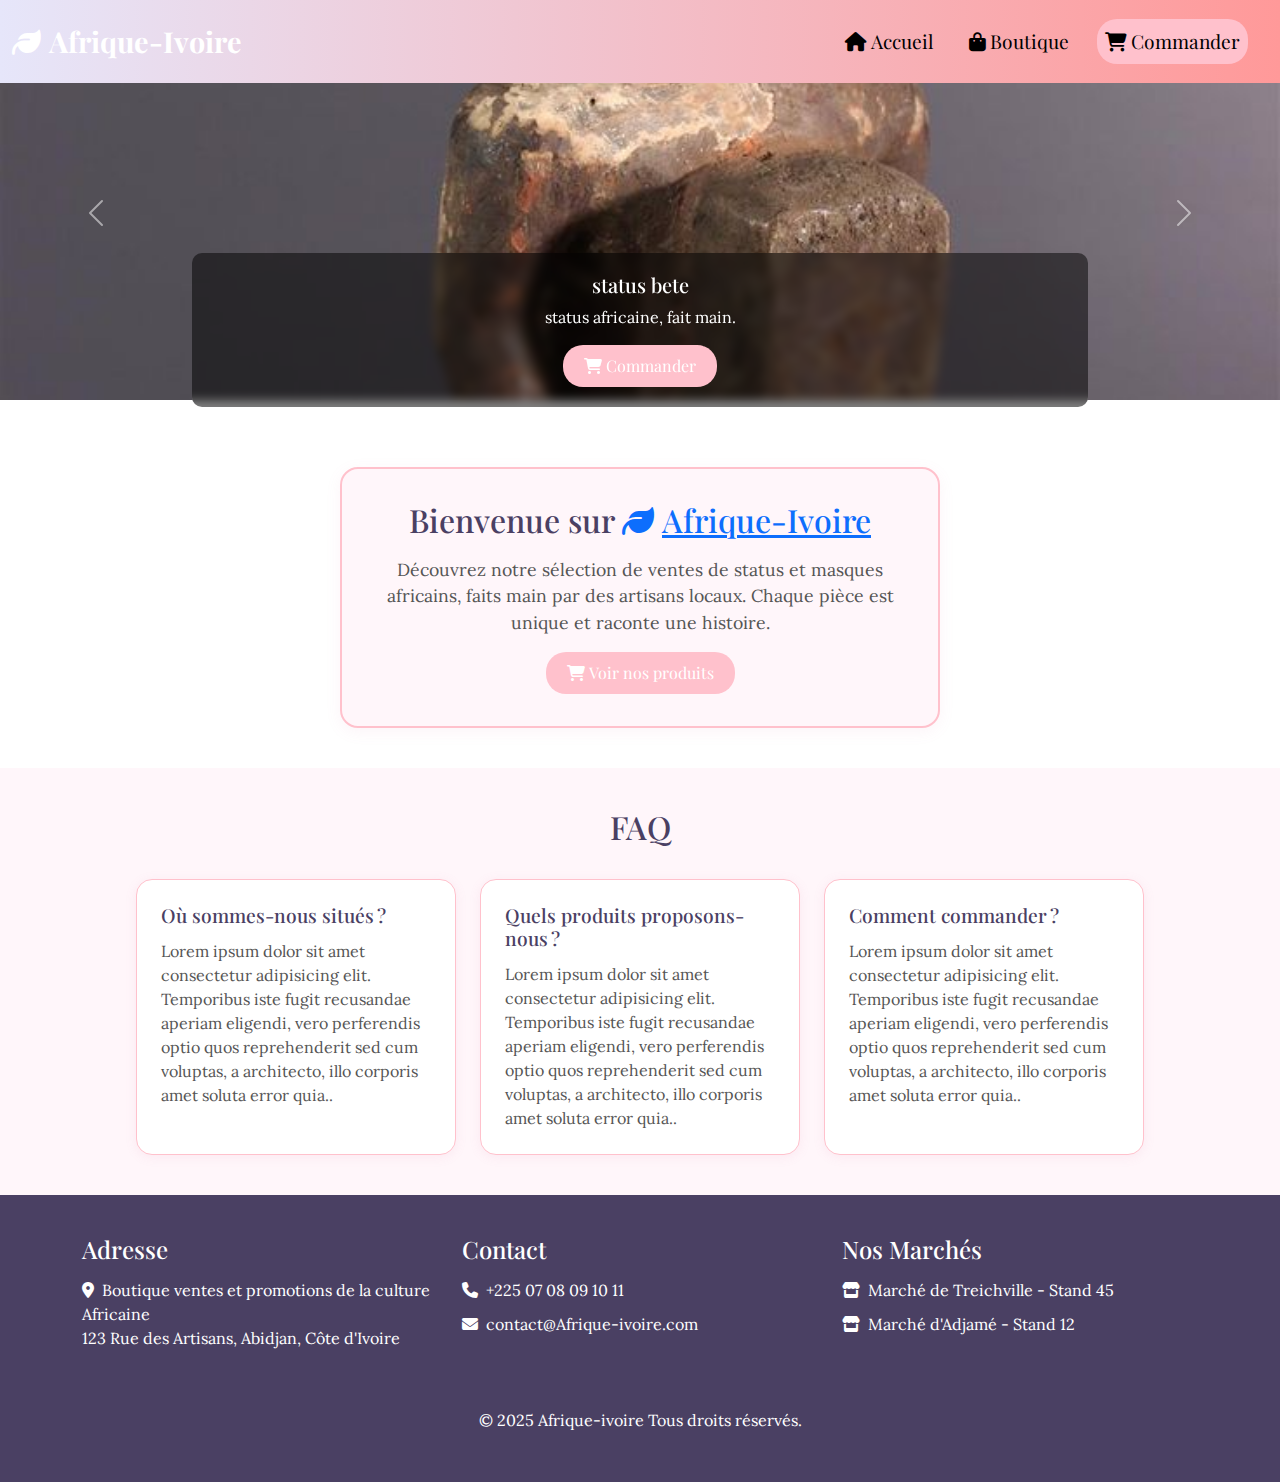
<file: ZOUNGRANA SIMON PIERRE JUNIOR 23INF00713/index.html>
<!DOCTYPE html>
<html lang="fr">
<head>
    <meta charset="UTF-8">
    <meta name="viewport" content="width=device-width, initial-scale=1.0">
    <title>Pagnes Afrique- ivoire - Boutique</title>
    <link href="https://cdn.jsdelivr.net/npm/bootstrap@5.3.0/dist/css/bootstrap.min.css" rel="stylesheet">
    <link rel="stylesheet" href="https://cdnjs.cloudflare.com/ajax/libs/font-awesome/6.4.0/css/all.min.css">
    <link href="https://fonts.googleapis.com/css2?family=Playfair+Display:wght@400;700&family=Lora:wght@400;700&display=swap" rel="stylesheet">
    <link rel="stylesheet" href="style.css">
</head>
<body>
    <nav class="navbar navbar-expand-lg navbar-custom">
        <div class="container-fluid">
            <a class="navbar-brand" href="index.html"><i class="fas fa-leaf me-2"></i>Afrique-Ivoire</a>
            <button class="navbar-toggler" type="button" data-bs-toggle="collapse" data-bs-target="#navbarNav" aria-controls="navbarNav" aria-expanded="false" aria-label="Toggle navigation">
                <span class="navbar-toggler-icon"></span>
            </button>
            <div class="collapse navbar-collapse" id="navbarNav">
                <ul class="navbar-nav ms-auto">
                    <li class="nav-item"><a class="nav-link" href="index.html"><i class="fas fa-home me-1"></i>Accueil</a></li>
                    <li class="nav-item"><a class="nav-link" href="index2.html"><i class="fas fa-shopping-bag me-1"></i>Boutique</a></li>
                    <li class="nav-item"><a class="nav-link btn btn-custom" href="index3.html"><i class="fas fa-cart-shopping me-1"></i>Commander</a></li>
                </ul>
            </div>
        </div>
    </nav>
    <section id="home">
        <div id="carouselExample" class="carousel slide">
            <div class="carousel-inner">
                <div class="carousel-item active">
                    <img src="images/Figure masculine Nkisi Kongo Vili….jpeg" class="d-block w-100 carousel-img" alt="img1">
                    <div class="carousel-caption d-none d-md-block">
                        <h5>status bete </h5>
                        <p>status africaine, fait main.</p>
                        <a href="index3.html" class="btn btn-custom"><i class="fas fa-cart-shopping me-1"></i>Commander</a>
                    </div>
                </div>
                <div class="carousel-item">
                    <img src="images/W4DEEZrC.jpeg" class="d-block w-100 carousel-img" alt="Pagne 2">
                    <div class="carousel-caption d-none">
                        <p>status africaine, fait main.</p>
                        <p>Design unique </p>
                        <a href="index3.html" class="btn btn-custom"><i class="fas fa-cart-shopping me-1"></i>Commander</a>
                    </div>
                </div>
                <div class="carousel-item">
                    <img src="images/0amW5Zn5.jpeg" class="d-block w-100 carousel-img" alt="Pagne 3">
                    <div class="carousel-caption d-none">
                        <h5>Masque baoule</h5>
                        <p>Design unique </p>
                        <a href="index3.html" class="btn btn-custom"><i class="fas fa-cart-shopping me-1"></i>Commander</a>
                    </div>
                </div>
            </div>
            <button class="carousel-control-prev" type="button" data-bs-target="#carouselExample" data-bs-slide="prev">
                <span class="carousel-control-prev-icon" aria-hidden="true"></span>
                <span class="visually-hidden">Précédent</span>
            </button>
            <button class="carousel-control-next" type="button" data-bs-target="#carouselExample" data-bs-slide="next">
                <span class="carousel-control-next-icon" aria-hidden="true"></span>
                <span class="visually-hidden">Suivant</span>
            </button>
        </div>
    </section>
    <section id="presentation">
        <div>
            <h2>Bienvenue sur <a  href="index.html"><i class="fas fa-leaf me-2"></i>Afrique-Ivoire</a></h2>
            <p>Découvrez notre sélection de ventes de status et masques africains, faits main par des artisans locaux. Chaque pièce est unique et raconte une histoire.</p>
            <a href="index2.html" class="btn btn-custom"><i class="fas fa-cart-shopping me-1"></i>Voir nos produits</a>
        </div>
        
        </div>
    </section>
    <section id="FAQ">
        <h2>FAQ</h2>
        <div class="faq-cards">
            <div class="card">
                <div class="card-body">
                    <h5 class="card-title">Où sommes-nous situés ?</h5>
                    <p class="card-text">Lorem ipsum dolor sit amet consectetur adipisicing elit. Temporibus iste fugit recusandae aperiam eligendi, vero perferendis optio quos reprehenderit sed cum voluptas, a architecto, illo corporis amet soluta error quia..</p>
                </div>
            </div>
            <div class="card">
                <div class="card-body">
                    <h5 class="card-title">Quels produits proposons-nous ?</h5>
                    <p class="card-text">Lorem ipsum dolor sit amet consectetur adipisicing elit. Temporibus iste fugit recusandae aperiam eligendi, vero perferendis optio quos reprehenderit sed cum voluptas, a architecto, illo corporis amet soluta error quia..</p>
                </div>
            </div>
            <div class="card">
                <div class="card-body">
                    <h5 class="card-title">Comment commander ?</h5>
                    <p class="card-text">Lorem ipsum dolor sit amet consectetur adipisicing elit. Temporibus iste fugit recusandae aperiam eligendi, vero perferendis optio quos reprehenderit sed cum voluptas, a architecto, illo corporis amet soluta error quia..</p>
                </div>
            </div>
        </div>
    </section>
    
    <footer class="footer-section">
        <div class="container">
            <div class="row">
                <div class="col-lg-4 col-md-6 mb-4">
                    <h5>Adresse</h5>
                    <p><i class="fas fa-map-marker-alt me-2"></i>Boutique ventes et promotions de la culture Africaine<br>123 Rue des Artisans, Abidjan, Côte d'Ivoire</p>
                </div>
                <div class="col-lg-4 col-md-6 mb-4">
                    <h5>Contact</h5>
                    <p><i class="fas fa-phone me-2"></i>+225 07 08 09 10 11</p>
                    <p><i class="fas fa-envelope me-2"></i>contact@Afrique-ivoire.com</p>
                </div>
                <div class="col-lg-4 col-md-6 mb-4">
                    <h5>Nos Marchés</h5>
                    <p><i class="fas fa-store me-2"></i>Marché de Treichville - Stand 45</p>
                    <p><i class="fas fa-store me-2"></i>Marché d'Adjamé - Stand 12</p>
                </div>
            </div>
            <div class="text-center mt-4">
                <p>&copy; 2025  Afrique-ivoire Tous droits réservés.</p>
            </div>
        </div>
    </footer>
    <script src="https://code.jquery.com/jquery-3.6.0.min.js"></script>
    <script src="https://cdn.jsdelivr.net/npm/bootstrap@5.3.0/dist/js/bootstrap.bundle.min.js"></script>
</body>
</html>
</file>
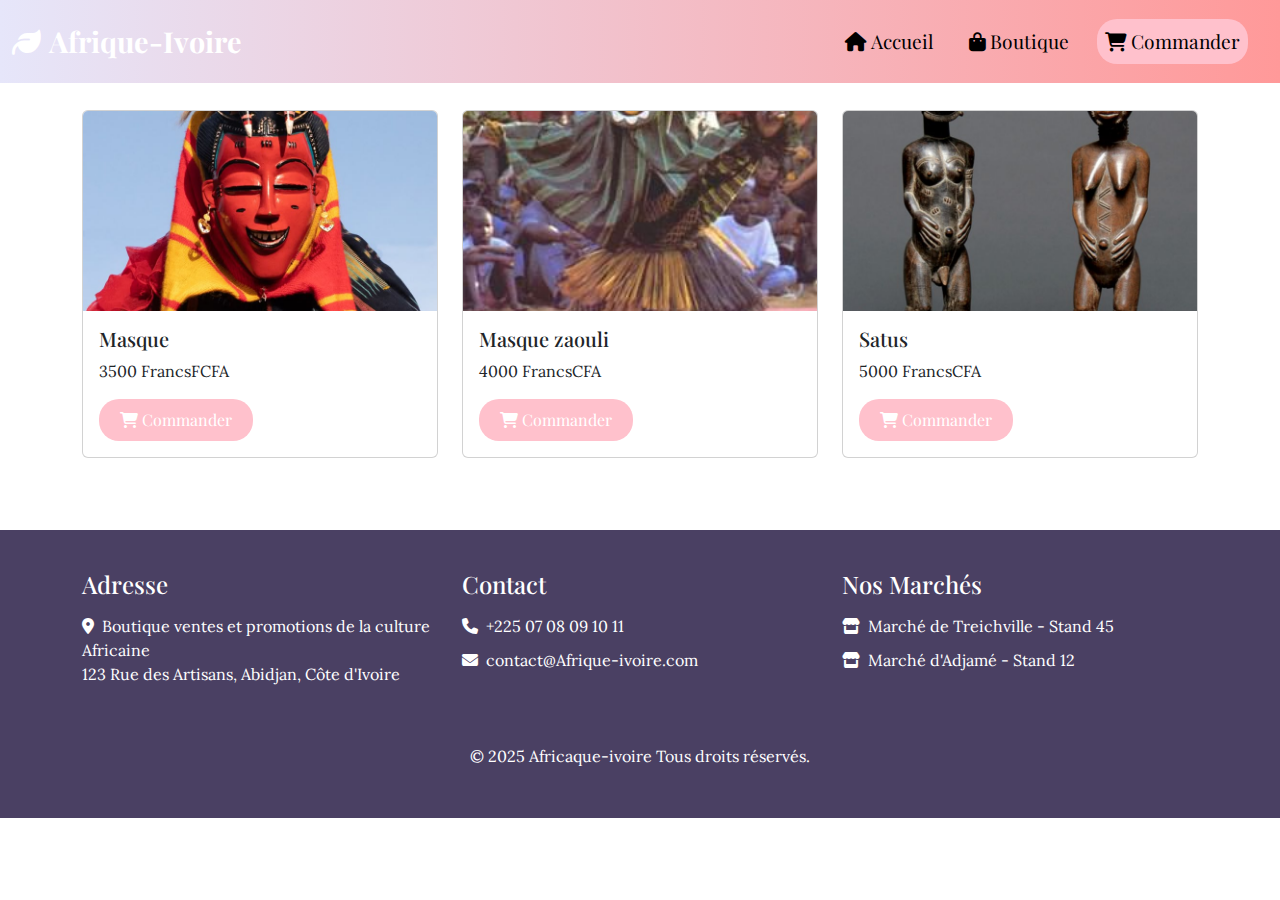
<file: ZOUNGRANA SIMON PIERRE JUNIOR 23INF00713/index2.html>
<!DOCTYPE html>
<html lang="fr">
<head>
    <meta charset="UTF-8">
    <meta name="viewport" content="width=device-width, initial-scale=1.0">
    <title>Pagnes Afrique- ivoire - Boutique</title>
    <link href="https://cdn.jsdelivr.net/npm/bootstrap@5.3.0/dist/css/bootstrap.min.css" rel="stylesheet">
    <link rel="stylesheet" href="https://cdnjs.cloudflare.com/ajax/libs/font-awesome/6.4.0/css/all.min.css">
    <link href="https://fonts.googleapis.com/css2?family=Playfair+Display:wght@400;700&family=Lora:wght@400;700&display=swap" rel="stylesheet">
    <link rel="stylesheet" href="style.css">
</head>
<body>
    <nav class="navbar navbar-expand-lg navbar-custom">
        <div class="container-fluid">
            <a class="navbar-brand" href="index.html"><i class="fas fa-leaf me-2"></i>Afrique-Ivoire</a>
            <button class="navbar-toggler" type="button" data-bs-toggle="collapse" data-bs-target="#navbarNav" aria-controls="navbarNav" aria-expanded="false" aria-label="Toggle navigation">
                <span class="navbar-toggler-icon"></span>
            </button>
            <div class="collapse navbar-collapse" id="navbarNav">
                <ul class="navbar-nav ms-auto">
                    <li class="nav-item"><a class="nav-link" href="index.html"><i class="fas fa-home me-1"></i>Accueil</a></li>
                    <li class="nav-item"><a class="nav-link" href="index2.html"><i class="fas fa-shopping-bag me-1"></i>Boutique</a></li>
                    <li class="nav-item"><a class="nav-link btn btn-custom" href="index3.html"><i class="fas fa-cart-shopping me-1"></i>Commander</a></li>
                </ul>
            </div>
        </div>
    </nav>
    <section id="boutique" class="container my-5">
        <h2 class="text-center mb-4">Nos Produits</h2>
        <div class="row">
            <div class="col-lg-4 col-md-6 col-sm-12 mb-4">
                <div class="card product-card" data-bs-toggle="tooltip" data-bs-placement="top" title="status motifs traditionnels. 1">
                    <img src="images/W4DEEZrC.jpeg" class="card-img-top" alt="img 1">
                    <div class="card-body">
                        <h5 class="card-title">Masque</h5>
                        <p class="card-text">3500 FrancsFCFA</p>
                        <a href="#commande" class="btn btn-custom"><i class="fas fa-cart-shopping me-1"></i>Commander</a>
                    </div>
                </div>
            </div>
            <div class="col-lg-4 col-md-6 col-sm-12 mb-4">
                <div class="card product-card" data-bs-toggle="tooltip" data-bs-placement="top" title="Pagne coloré avec des motifs royaux. Fabriqué artisanalement.">
                    <img src="images/zaouli mask.jpeg" class="card-img-top" alt="Pagne 2">
                    <div class="card-body">
                        <h5 class="card-title">Masque zaouli</h5>
                        <p class="card-text">4000 FrancsCFA</p>
                        <a href="index3.html" class="btn btn-custom"><i class="fas fa-cart-shopping me-1"></i>Commander</a>
                    </div>
                </div>
            </div>
            <div class="col-lg-4 col-md-6 col-sm-12 mb-4">
                <div class="card product-card" data-bs-toggle="tooltip" data-bs-placement="top" title="Pagne élégant avec des broderies délicates.">
                    <img src="images/PgFVmfFW.jpeg" class="card-img-top" alt="Pagne 3">
                    <div class="card-body">
                        <h5 class="card-title">Satus</h5>
                        <p class="card-text">5000 FrancsCFA</p>
                        <a href="index3.html" class="btn btn-custom"><i class="fas fa-cart-shopping me-1"></i>Commander</a>
                    </div>
                </div>
            </div>
        </div>
    </section>
    
<footer class="footer-section">
        <div class="container">
            <div class="row">
                <div class="col-lg-4 col-md-6 mb-4">
                    <h5>Adresse</h5>
                    <p><i class="fas fa-map-marker-alt me-2"></i>Boutique ventes et promotions de la culture Africaine<br>123 Rue des Artisans, Abidjan, Côte d'Ivoire</p>
                </div>
                <div class="col-lg-4 col-md-6 mb-4">
                    <h5>Contact</h5>
                    <p><i class="fas fa-phone me-2"></i>+225 07 08 09 10 11</p>
                    <p><i class="fas fa-envelope me-2"></i>contact@Afrique-ivoire.com</p>
                </div>
                <div class="col-lg-4 col-md-6 mb-4">
                    <h5>Nos Marchés</h5>
                    <p><i class="fas fa-store me-2"></i>Marché de Treichville - Stand 45</p>
                    <p><i class="fas fa-store me-2"></i>Marché d'Adjamé - Stand 12</p>
                </div>
            </div>
            <div class="text-center mt-4">
                <p>&copy; 2025  Africaque-ivoire Tous droits réservés.</p>
            </div>
        </div>
    </footer>
    <script src="https://code.jquery.com/jquery-3.6.0.min.js"></script>
    <script src="https://cdn.jsdelivr.net/npm/bootstrap@5.3.0/dist/js/bootstrap.bundle.min.js"></script>
</body>
</html>
</file>
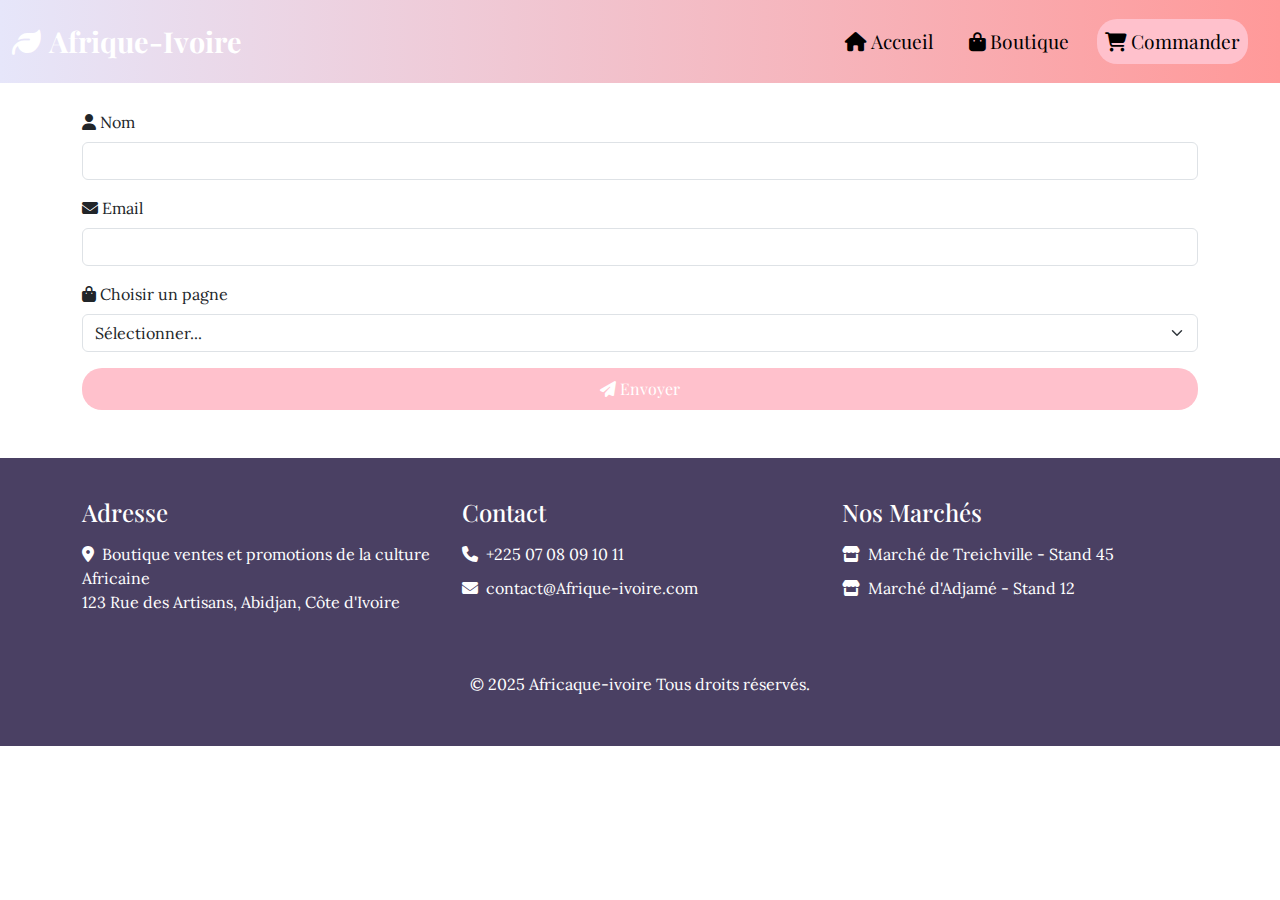
<file: ZOUNGRANA SIMON PIERRE JUNIOR 23INF00713/index3.html>
<!DOCTYPE html>
<html lang="fr">
<head>
    <meta charset="UTF-8">
    <meta name="viewport" content="width=device-width, initial-scale=1.0">
    <title>Pagnes Afrique- ivoire - Boutique</title>
    <link href="https://cdn.jsdelivr.net/npm/bootstrap@5.3.0/dist/css/bootstrap.min.css" rel="stylesheet">
    <link rel="stylesheet" href="https://cdnjs.cloudflare.com/ajax/libs/font-awesome/6.4.0/css/all.min.css">
    <link href="https://fonts.googleapis.com/css2?family=Playfair+Display:wght@400;700&family=Lora:wght@400;700&display=swap" rel="stylesheet">
    <link rel="stylesheet" href="style.css">
</head>
<body>
    <nav class="navbar navbar-expand-lg navbar-custom">
        <div class="container-fluid">
            <a class="navbar-brand" href="index.html"><i class="fas fa-leaf me-2"></i>Afrique-Ivoire</a>
            <button class="navbar-toggler" type="button" data-bs-toggle="collapse" data-bs-target="#navbarNav" aria-controls="navbarNav" aria-expanded="false" aria-label="Toggle navigation">
                <span class="navbar-toggler-icon"></span>
            </button>
            <div class="collapse navbar-collapse" id="navbarNav">
                <ul class="navbar-nav ms-auto">
                    <li class="nav-item"><a class="nav-link" href="index.html"><i class="fas fa-home me-1"></i>Accueil</a></li>
                    <li class="nav-item"><a class="nav-link" href="index2.html"><i class="fas fa-shopping-bag me-1"></i>Boutique</a></li>
                    <li class="nav-item"><a class="nav-link btn btn-custom" href="index3.html"><i class="fas fa-cart-shopping me-1"></i>Commander</a></li>
                </ul>
            </div>
        </div>
    </nav>
    
    <section id="commande" class="container my-5">
        <h2 class="text-center mb-4">Passer une commande</h2>
        <form>
            <div class="mb-3">
                <label for="name" class="form-label"><i class="fas fa-user me-1"></i>Nom</label>
                <input type="text" class="form-control" id="name" required>
            </div>
            <div class="mb-3">
                <label for="email" class="form-label"><i class="fas fa-envelope me-1"></i>Email</label>
                <input type="email" class="form-control" id="email" required>
            </div>
            <div class="mb-3">
                <label for="pagne" class="form-label"><i class="fas fa-shopping-bag me-1"></i>Choisir un pagne</label>
                <select class="form-select" id="pagne" required>
                    <option value="">Sélectionner...</option>
                    <option value="eclatant">status - 35€</option>
                    <option value="royal">masque Royal - 40€</option>
                    <option value="elegant">status  Élégante - 50€</option>
                    </select>
            </div>
            <button type="submit" class="btn btn-custom w-100"><i class="fas fa-paper-plane me-1"></i>Envoyer</button>
        </form>
    </section>

    <footer class="footer-section">
        <div class="container">
            <div class="row">
                <div class="col-lg-4 col-md-6 mb-4">
                    <h5>Adresse</h5>
                    <p><i class="fas fa-map-marker-alt me-2"></i>Boutique ventes et promotions de la culture Africaine<br>123 Rue des Artisans, Abidjan, Côte d'Ivoire</p>
                </div>
                <div class="col-lg-4 col-md-6 mb-4">
                    <h5>Contact</h5>
                    <p><i class="fas fa-phone me-2"></i>+225 07 08 09 10 11</p>
                    <p><i class="fas fa-envelope me-2"></i>contact@Afrique-ivoire.com</p>
                </div>
                <div class="col-lg-4 col-md-6 mb-4">
                    <h5>Nos Marchés</h5>
                    <p><i class="fas fa-store me-2"></i>Marché de Treichville - Stand 45</p>
                    <p><i class="fas fa-store me-2"></i>Marché d'Adjamé - Stand 12</p>
                </div>
            </div>
            <div class="text-center mt-4">
                <p>&copy; 2025  Africaque-ivoire Tous droits réservés.</p>
            </div>
        </div>
    </footer>
    <script src="https://code.jquery.com/jquery-3.6.0.min.js"></script>
    <script src="https://cdn.jsdelivr.net/npm/bootstrap@5.3.0/dist/js/bootstrap.bundle.min.js"></script>
</body>
</html>
</file>
<file: ZOUNGRANA SIMON PIERRE JUNIOR 23INF00713/style.css>
body {
    font-family: 'Lora', serif;
    background-color: #FFFFFF;
    animation: fadeIn 1s ease-in;
}
.navbar-brand, .nav-link, h1, h2, h5 {
    font-family: 'Playfair Display', serif;
}

.navbar-custom {
    background: linear-gradient(to right, #E6E6FA, #FF9999);
    padding: 15px 0;
    position: fixed;        
    top: 0;                  
    left: 0;
    width: 100%;            
    z-index: 1000;          
}
.navbar-brand {
    font-size: 1.8rem;
    font-weight: 700;
    color: #ffffff;
}
.nav-link {
    color: #000000 !important;
    font-size: 1.2rem;
    margin-right: 20px;
    transition: color 0.3s ease;
}
.nav-link:hover {
    color: #4682B4 !important;
}
.btn-custom {
    background-color: #FFC1CC;
    color: #FFFFFF;
    padding: 8px 20px;
    border-radius: 20px;
    font-family: 'Playfair Display', serif;
}
.btn-custom:hover {
    background-color: #D8BFD8;
}
.carousel-item {
    aspect-ratio: 3 / 1; 
}
.carousel-img {
    height: 400px; 
    width: 100%; 
    object-fit: cover; 
    background-color: #FFC1CC; 
    transition: transform 0.3s ease;
}
.carousel-img:hover {
    transform: scale(1.02); 
}
.carousel-caption {
    background: rgba(0, 0, 0, 0.5);
    border-radius: 10px;
    backdrop-filter: blur(5px); 
    color: #FFFFFF;
}
.product-card {
    transition: transform 0.3s ease;
    height: 100%;
}
.product-card:hover {
    transform: translateY(-10px);
}
.card-img-top {
    height: 200px;
    object-fit: cover; 
}
.footer-section {
    background-color: #4A4063; 
    color: #FFFFFF;
    padding: 40px 0;
}
.footer-section h5 {
    font-family: 'Playfair Display', serif;
    font-size: 1.5rem;
    margin-bottom: 15px;
    color: #FFFFFF;
}
.footer-section p {
    font-family: 'Lora', serif;
    font-size: 1rem;
    margin-bottom: 10px;
}
.footer-link {
    color: #FF9999; 
    text-decoration: none;
    transition: color 0.3s ease;
}
.footer-link:hover {
    color: #D8BFD8;
}
@keyframes fadeIn {
    from { opacity: 0; }
    to { opacity: 1; }
}

@media (max-width: 576px) {
    .carousel-img {
        height: 300px; 
    }
}

#presentation {
    display: flex;
    justify-content: center;
    align-items: center;
    min-height: 250px;
    margin: 40px auto;
}

#presentation > div {
    background: #FFF6FA; 
    border: 2px solid #FFC1CC; 
    border-radius: 18px;
    box-shadow: 0 4px 16px rgba(220, 120, 160, 0.08); 
    padding: 32px 28px;
    max-width: 600px;
    text-align: center;
}

#presentation h2 {
    margin-bottom: 18px;
    font-family: 'Playfair Display', serif;
    color: #4A4063;
}

#presentation p {
    font-family: 'Lora', serif;
    color: #555;
    font-size: 1.1rem;
}


#FAQ {
    padding: 40px 0;
    background: #FFF6FA;
}

#FAQ h2 {
    text-align: center;
    margin-bottom: 32px;
    color: #4A4063;
    font-family: 'Playfair Display', serif;
}

.faq-cards {
    display: flex;
    flex-wrap: wrap;
    justify-content: center;
    gap: 24px;
}

.faq-cards .card {
    width: 320px;
    border-radius: 16px;
    box-shadow: 0 2px 12px rgba(220, 120, 160, 0.10);
    border: 1px solid #FFC1CC;
    background: #fff;
    transition: transform 0.2s;
}

.faq-cards .card:hover {
    transform: translateY(-8px) scale(1.03);
}

.faq-cards .card-body {
    padding: 24px;
}

.faq-cards .card-title {
    color: #4A4063;
    font-family: 'Playfair Display', serif;
    font-size: 1.2rem;
    margin-bottom: 12px;
}

.faq-cards .card-text {
    color: #555;
    font-family: 'Lora', serif;
    font-size: 1rem;
}


@media (max-width: 700px) {
    .faq-cards {
        flex-direction: column;
        align-items: center;
    }
    .faq-cards .card {
        width: 90%;
    }
}
</file>
